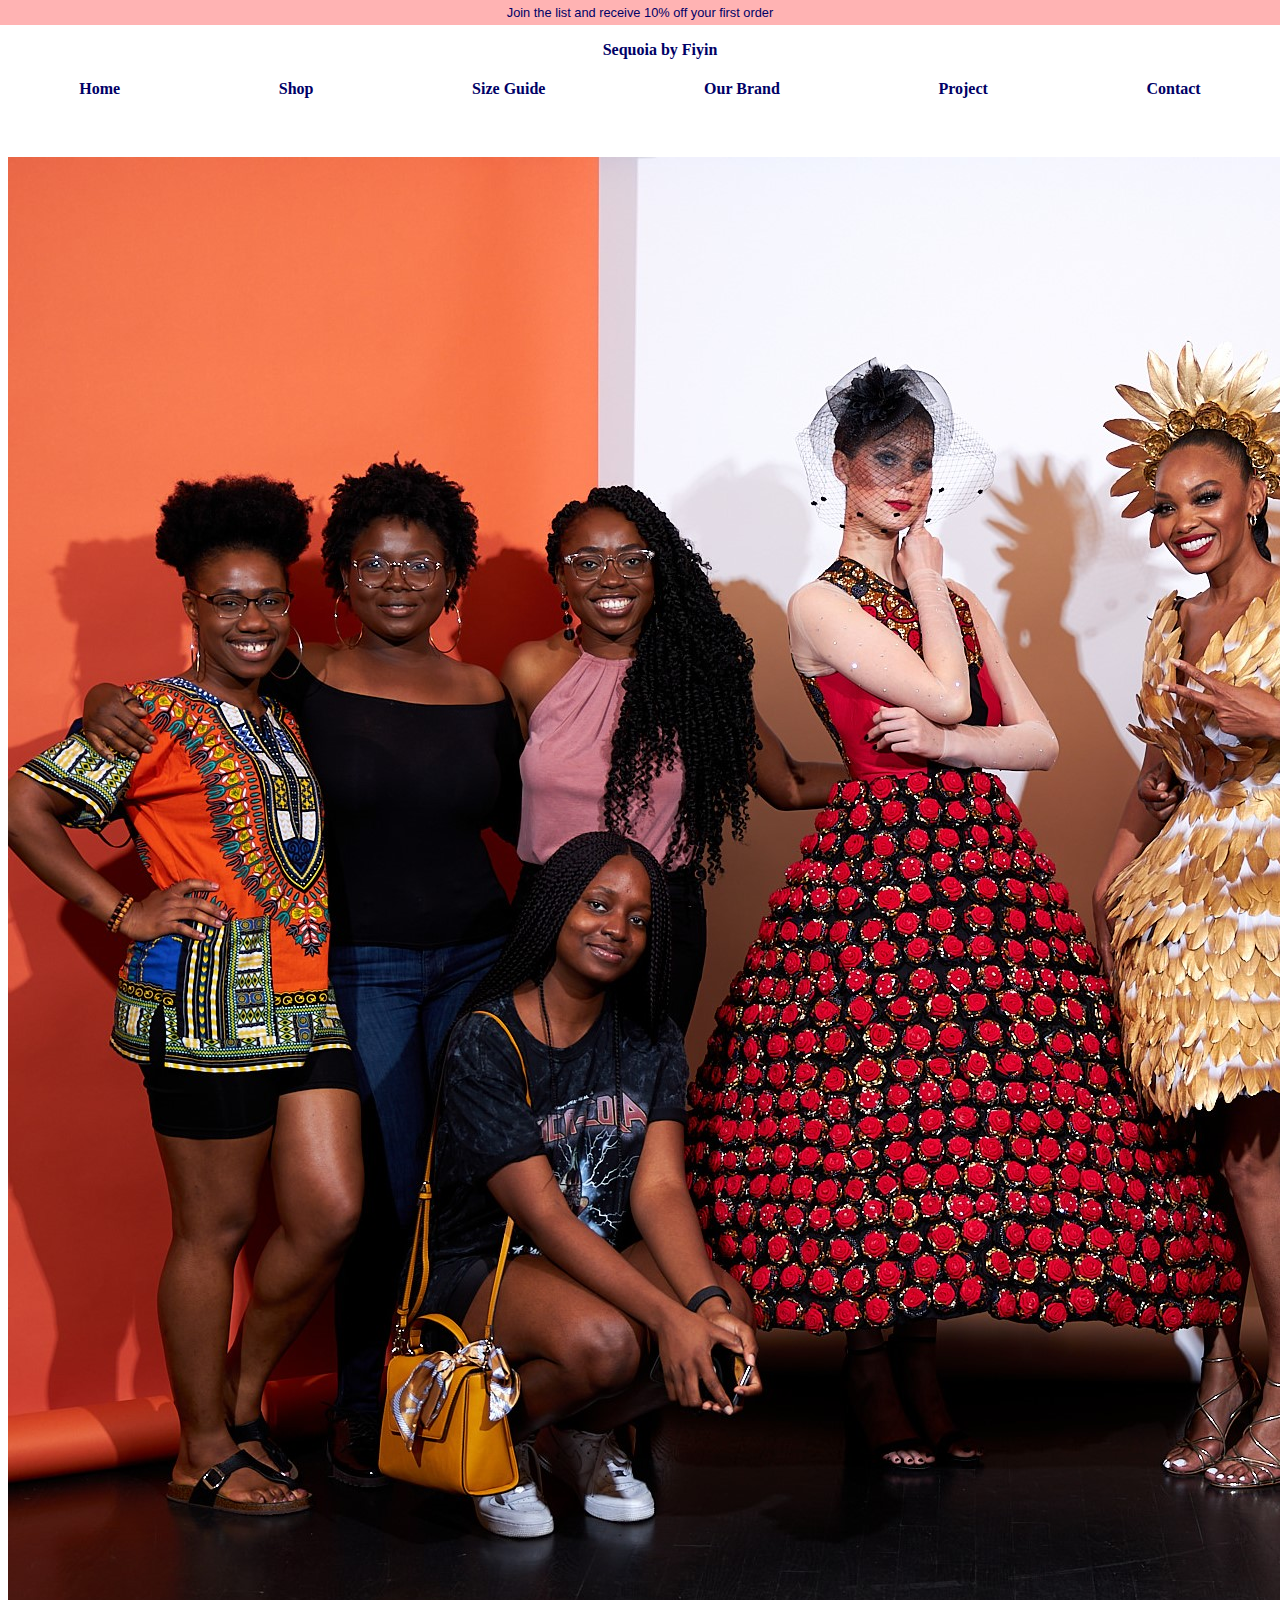
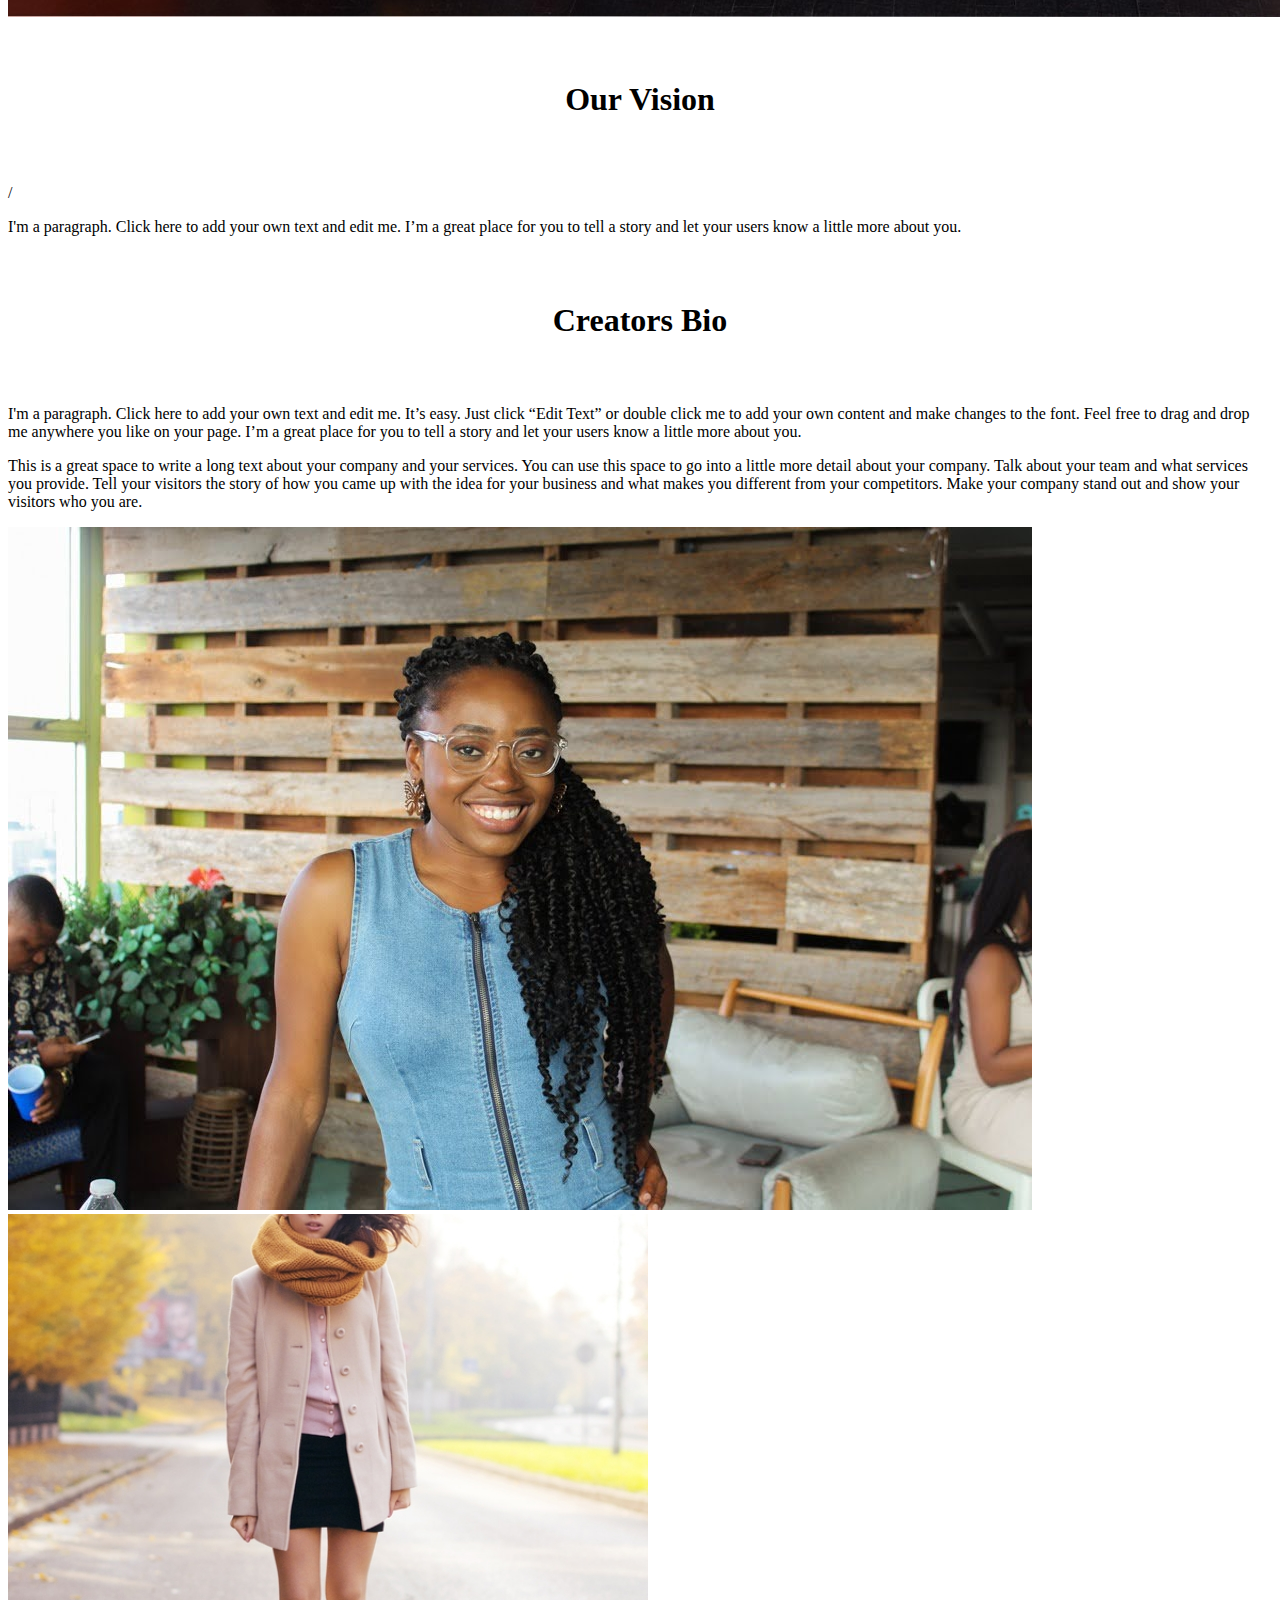
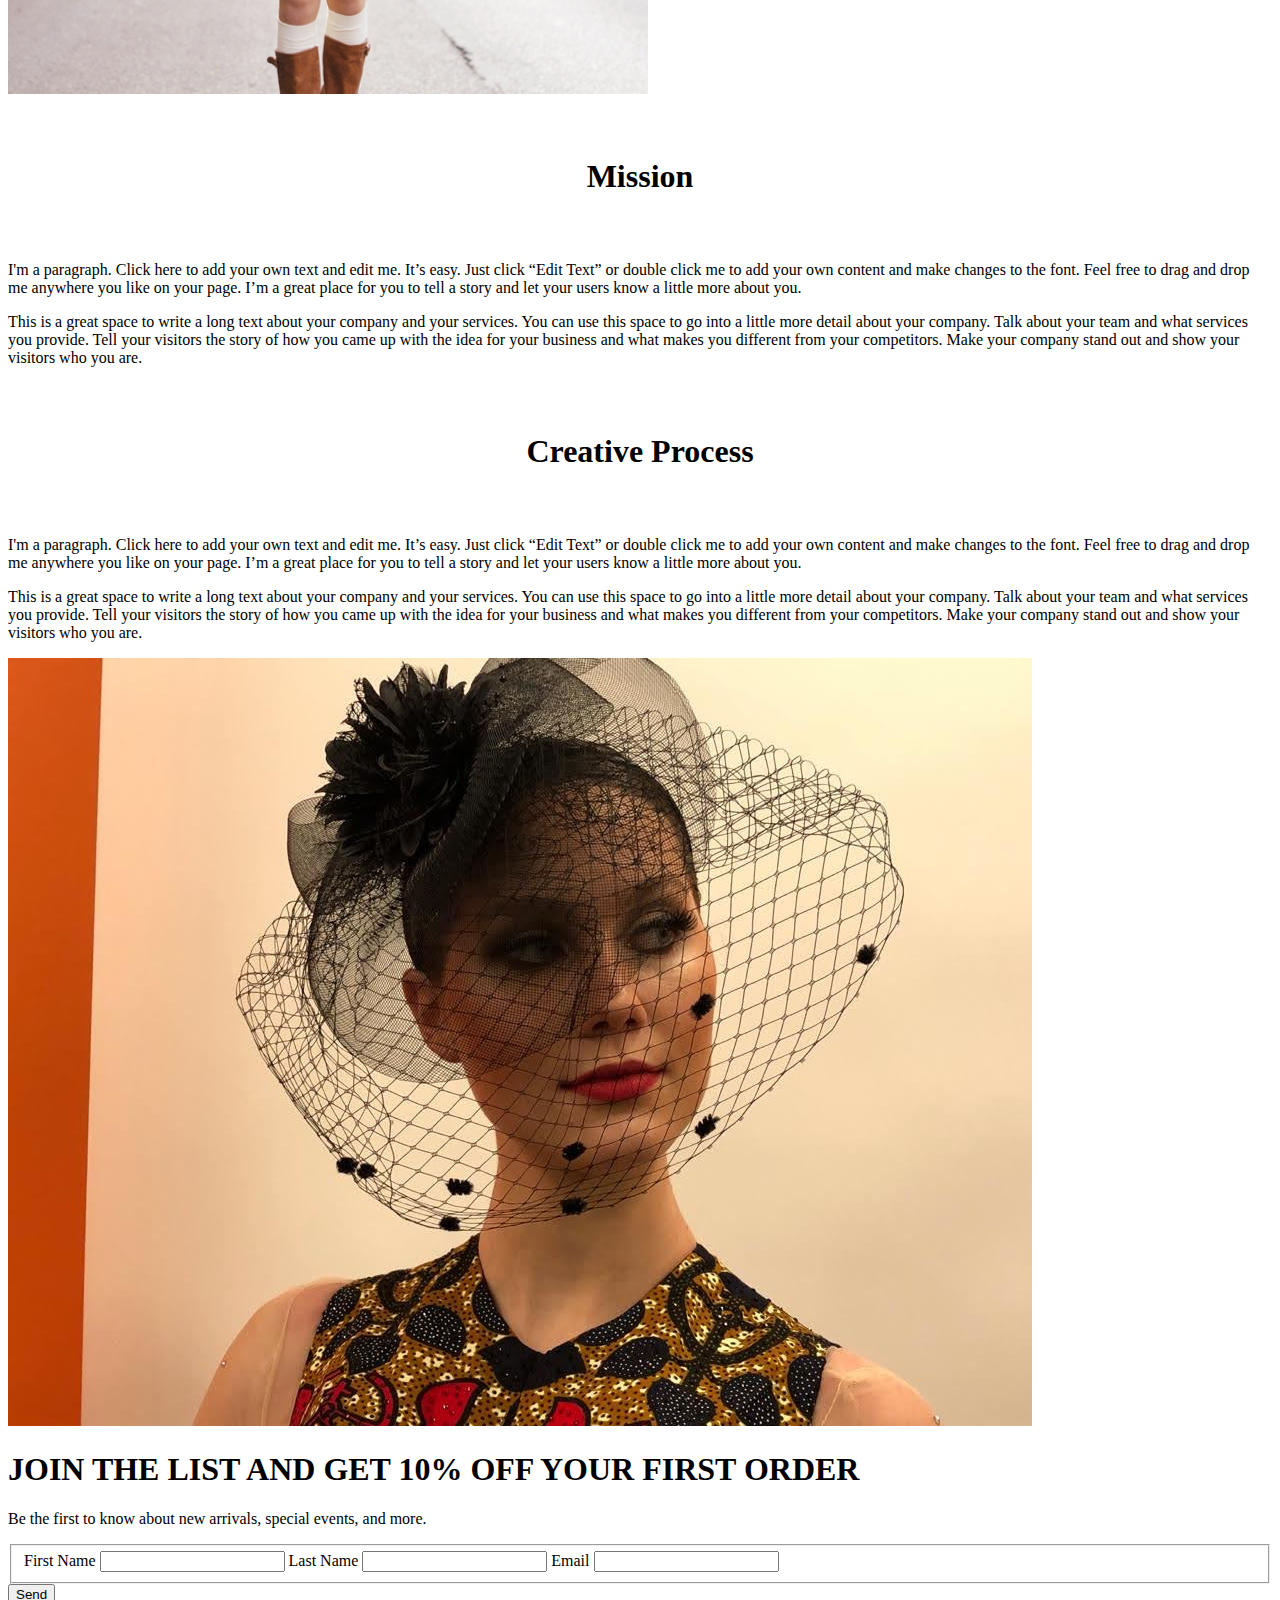
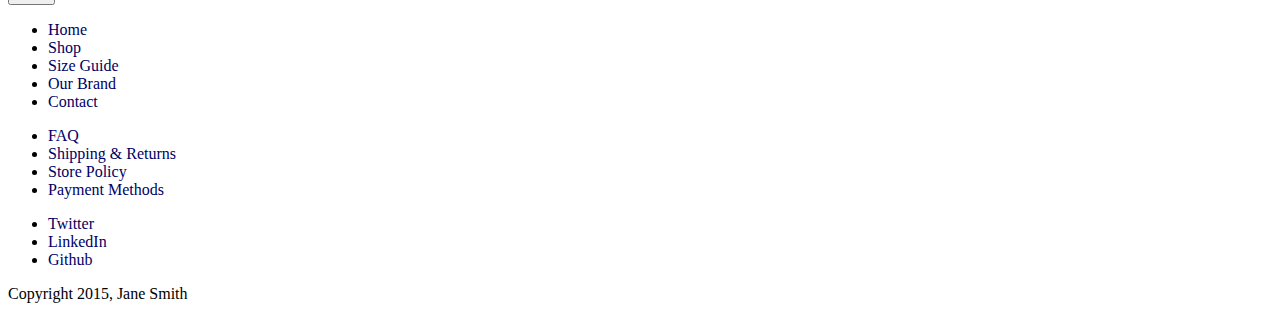
<file: images/Sequoia by Fiyin.html>
<!DOCTYPE html>
<!-- saved from url=(0086)file:///C:/Users/ayoko/Desktop/Code%20Louisville%20Final%20Project/Project/index.html# -->
<html lang="en"><head><meta http-equiv="Content-Type" content="text/html; charset=UTF-8">
  
  <title>Sequoia by Fiyin</title>
  <meta name="viewport" content="width=device-width, initial-scale=1.0">
  <link rel="stylesheet" href="./Sequoia by Fiyin_files/projectstyle.css">
  <link href="./Sequoia by Fiyin_files/css" rel="stylesheet"></head>
  
  <body>

    <header>
      <div class="main-nav">

        <div class="promo">
          Join the list and receive 10% off your first order
        </div>
        
        <div class="notify">
          <ul>
            <li class="brandname">Sequoia by Fiyin</li>
          </ul>    
          <ul class="nav">
            <li><a href="file:///C:/Users/ayoko/Desktop/Code%20Louisville%20Final%20Project/Project/index.html#">Home</a></li>
            <li><a href="file:///C:/Users/ayoko/Desktop/Code%20Louisville%20Final%20Project/Project/index.html#">Shop</a></li>
            <li><a href="file:///C:/Users/ayoko/Desktop/Code%20Louisville%20Final%20Project/Project/index.html#">Size Guide</a></li>
            <li><a href="file:///C:/Users/ayoko/Desktop/Code%20Louisville%20Final%20Project/Project/index.html#">Our Brand</a></li>
            <li><a href="file:///C:/Users/ayoko/Desktop/Code%20Louisville%20Final%20Project/Project/index.html#">Project</a></li>
            <li><a href="file:///C:/Users/ayoko/Desktop/Code%20Louisville%20Final%20Project/Project/index.html#">Contact</a></li>
          </ul>
        </div>

      </div>
    </header>
  
  <div id="main">
    <div>
    
      <h1 class="tag">Behind the Brand</h1>
    
    </div>

    <div><img src="./Sequoia by Fiyin_files/group.jpg" alt="Group Image with the Team" class="profile-image"></div>

    

      <section class="flex">
        <div>
          <h1 class="tag name">Our Vision</h1>    
        </div>

        <div>
          <p>/</p>    
        </div>

        <div>
          <p>I'm a paragraph. Click here to add your own text and edit me. 
            I’m a great place for you to tell a story and let your users 
            know a little more about you. 
          </p>    
        </div>
      </section>


      <section class="flex">
        <div>
          <h1 class="tag name">Creators Bio</h1> 
          <p> 
              I'm a paragraph. Click here to add your own text and edit me. 
              It’s easy. Just click “Edit Text” or double click me to add your 
              own content and make changes to the font. Feel free to drag and
              drop me anywhere you like on your page. I’m a great place for you
              to tell a story and let your users know a little more about you.
          </p>
          <p> 
              This is a great space to write a long text about your company and 
              your services. You can use this space to go into a little more 
              detail about your company. Talk about your team and what services 
              you provide. Tell your visitors the story of how you came up with 
              the idea for your business and what makes you different from your 
              competitors. Make your company stand out and show your visitors 
              who you are.
        </p>
        </div>

      
        <div>
          <img src="./Sequoia by Fiyin_files/creator.jpg" alt="Brand Owner&#39;s Picture" id="bio-image">    
        </div>
      </section>


      <section class="flex">
        <div>
          <img src="./Sequoia by Fiyin_files/mission1.jpg" alt="Brand Owner&#39;s Picture" id="mis-image">    
        </div>

      
        <div>
          <h1 class="tag name">Mission</h1> 
          <p>
            I'm a paragraph. Click here to add your own text and edit me. It’s easy. 
            Just click “Edit Text” or double click me to add your own content and make 
            changes to the font. Feel free to drag and drop me anywhere you like on your
            page. I’m a great place for you to tell a story and let your users know
            a little more about you.
          </p>   

          <p>
            This is a great space to write a long text about your company and your services.
            You can use this space to go into a little more detail about your company. Talk 
            about your team and what services you provide. Tell your visitors the story of how 
            you came up with the idea for your business and what makes you different from your
            competitors. Make your company stand out and show your visitors who you are.
          </p>  
        </div>
      </section>

      <section class="flex">
        <div>
          <h1 class="tag name">Creative Process</h1>
          <p> 
            I'm a paragraph. Click here to add your own text and edit me. 
            It’s easy. Just click “Edit Text” or double click me to add your 
            own content and make changes to the font. Feel free to drag and
            drop me anywhere you like on your page. I’m a great place for you
            to tell a story and let your users know a little more about you.
        </p>
        <p> 
            This is a great space to write a long text about your company and 
            your services. You can use this space to go into a little more 
            detail about your company. Talk about your team and what services 
            you provide. Tell your visitors the story of how you came up with 
            the idea for your business and what makes you different from your 
            competitors. Make your company stand out and show your visitors 
            who you are.
        </p>   
        </div>

      
        <div>
          <img src="./Sequoia by Fiyin_files/creative1.jpg" alt="Creative Process of Making the Dresses" id="creative-image">   
        </div>
      </section>

      <div class="flex">
        <div>
          <h1>JOIN THE LIST AND GET 10% OFF YOUR FIRST ORDER </h1>
           <p> Be the first to know about new arrivals, special events, and more.</p>
      
            <form action="file:///C:/Users/ayoko/Desktop/Code%20Louisville%20Final%20Project/Project/index.html" method="post"> 
        
             
                <fieldset> 
             
                    <label for="firstname">First Name</label>
                    <input type="text" id="firstname" name="user_firstname">

                    <label for="lastname">Last Name</label>
                    <input type="text" id="lastname" name="user_lastname">

                    <label for="mail">Email</label>
                    <input type="email" id="mail" name="user_email">
                       
                </fieldset>
            </form>  

      <button type="submit">  Send </button>

    </div>

        <div>
          <nav>
            <ul>
              <li><a href="file:///C:/Users/ayoko/Desktop/Code%20Louisville%20Final%20Project/Project/index.html#">Home</a></li>
              <li><a href="file:///C:/Users/ayoko/Desktop/Code%20Louisville%20Final%20Project/Project/index.html#">Shop</a></li>
              <li><a href="file:///C:/Users/ayoko/Desktop/Code%20Louisville%20Final%20Project/Project/index.html#">Size Guide</a></li>
              <li><a href="file:///C:/Users/ayoko/Desktop/Code%20Louisville%20Final%20Project/Project/index.html#">Our Brand</a></li>
              <li><a href="file:///C:/Users/ayoko/Desktop/Code%20Louisville%20Final%20Project/Project/index.html#">Contact</a></li>
            </ul>
          </nav>
        </div>

        <div>
          <nav>
            <ul>
              <li><a href="file:///C:/Users/ayoko/Desktop/Code%20Louisville%20Final%20Project/Project/index.html#">FAQ</a></li>
              <li><a href="file:///C:/Users/ayoko/Desktop/Code%20Louisville%20Final%20Project/Project/index.html#">Shipping &amp; Returns</a></li>
              <li><a href="file:///C:/Users/ayoko/Desktop/Code%20Louisville%20Final%20Project/Project/index.html#">Store Policy</a></li>
              <li><a href="file:///C:/Users/ayoko/Desktop/Code%20Louisville%20Final%20Project/Project/index.html#">Payment Methods</a></li>
            </ul>
          </nav>
        </div>

  </div>

 </div>  <!--This is a div the wrappers all the contain in the main area. -->
      
    <footer>
      <ul>
        <li><a href="file:///C:/Users/ayoko/Desktop/Code%20Louisville%20Final%20Project/Project/index.html#" class="social twitter">Twitter</a></li>
        <li><a href="file:///C:/Users/ayoko/Desktop/Code%20Louisville%20Final%20Project/Project/index.html#" class="social linkedin">LinkedIn</a></li>
        <li><a href="file:///C:/Users/ayoko/Desktop/Code%20Louisville%20Final%20Project/Project/index.html#" class="social github">Github</a></li>
      </ul>
      <p class="copyright">Copyright 2015, Jane Smith</p>
    </footer>
  
  
</body></html>
</file>
<file: images/Sequoia by Fiyin_files/projectstyle.css>
/* Global Layout Set-up */
* { 
    box-sizing: border-box;
  }
    
/* Header Styling */
.promo {
  text-align: center;
  background-repeat:no-repeat;
  background-color:#ffb3b3;
  color:#000066;
  padding:5px;
  font-size: 0.8rem;
  font-family: "Comic Sans MS", cursive, sans-serif;
}

.notify {
  background-color: white;
  overflow: hidden;
}

.brandname {
  color: #000066;
  overflow: hidden;
  text-align: left;
  font-weight: 700;
  background: white;
  text-align: center;
}

a {
  text-decoration: none; 
  color: #000066;
}

.main-nav {
  width: 100%;
  min-height: 30px;
  position: fixed;
  text-align: center;
  top: 0;
  left: 0;

}

.nav {
  display: flex;
  justify-content: space-around;
  font-weight: 700;
  list-style-type: none;
  margin: 0 auto;
  padding: 0;
  background: white;

}

.nav li {
  padding: 5px 10px 10px 10px;
}


.tag {
  background-color:white;
  color: black;
  padding: 50px;
  border-radius: 5px;
  display: table;
  margin: 10px auto;
}
</file>
